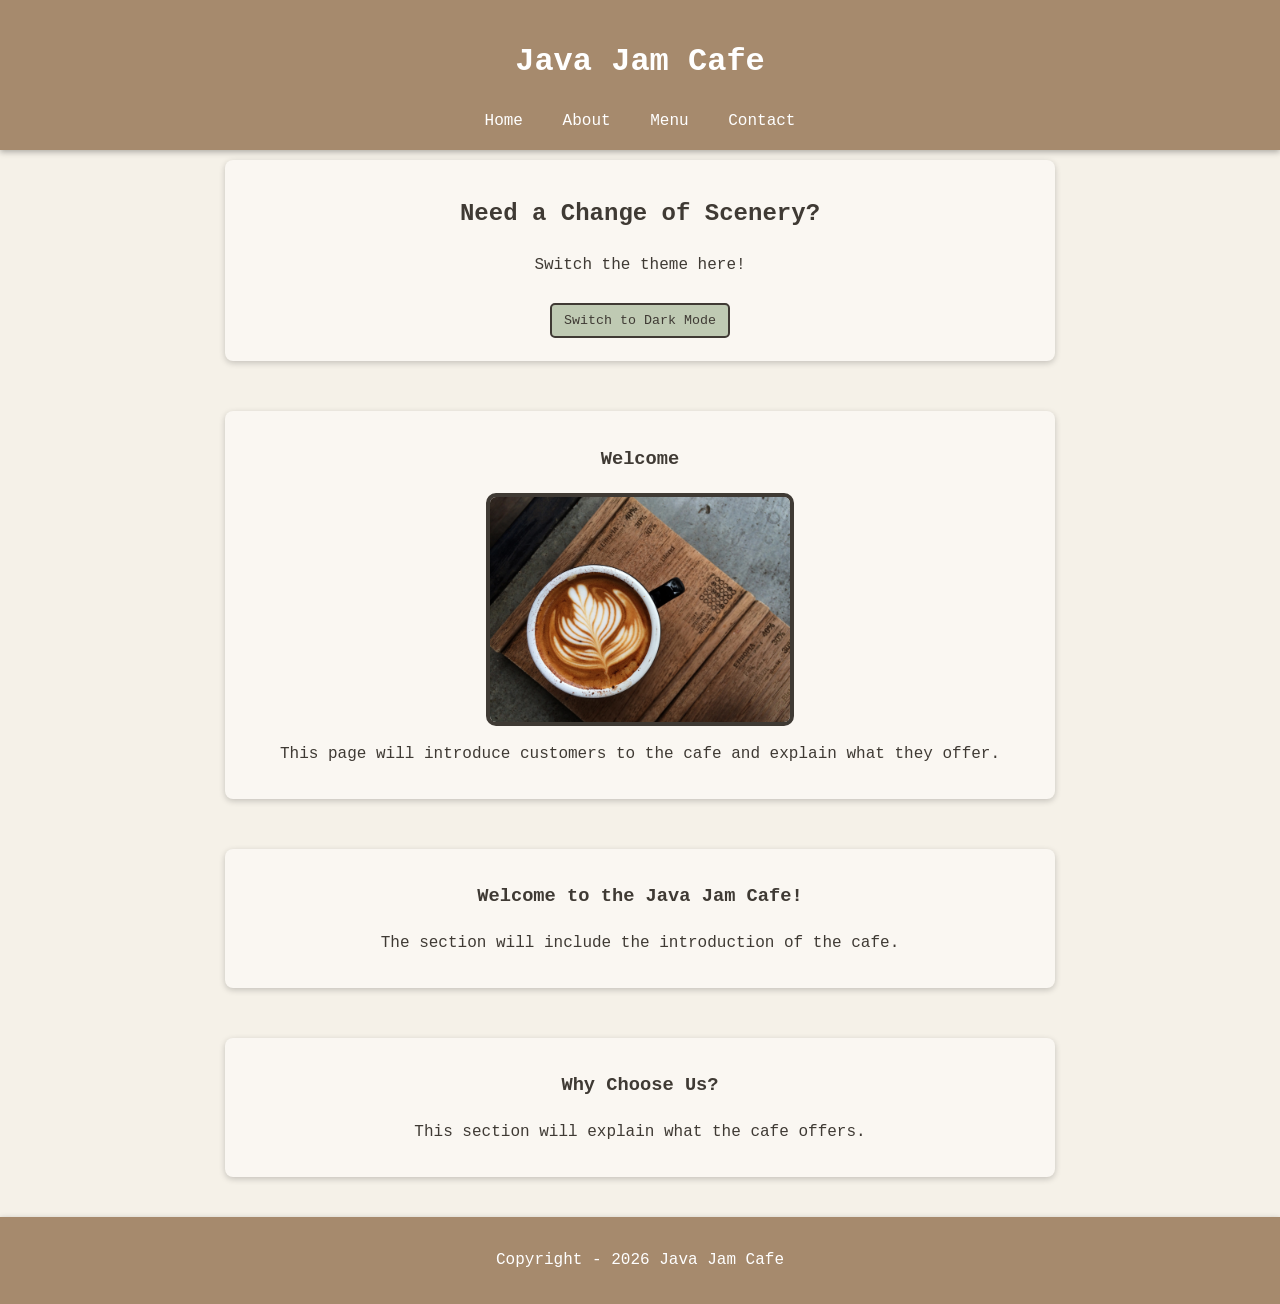
<file: index.html>
<!DOCTYPE html/>
<html>
    <head>
        <link rel="stylesheet" href="style.css">
        <title>Java Jam Cafe - Home</title>
        <script src="script.js"></script>
    </head>

<body>
    
<header>
    <h1>Java Jam Cafe</h1>
    <nav>
        <a href="index.html">Home</a>
        <a href="about.html">About</a>
        <a href="menu.html">Menu</a>
        <a href="contact.html">Contact</a>
    </nav>

</header>

<section class="first_section">
    <h2>Need a Change of Scenery?</h2>
        <p>Switch the theme here!</p>
            <button id="themeBtn">Switch to Dark Mode</button>
</section>

<section>
    <h3>Welcome</h3>
        <img src="images/coffeecup.jpg" alt="A cup of coffee on wooden board." width="300">
            <p>This page will introduce customers to the cafe and explain what they offer.</p>
</section>

<section>
    <h3>Welcome to the Java Jam Cafe!</h3>
        <p>The section will include the introduction of the cafe.</p>
</section>

<section>
    <h3>Why Choose Us?</h3>
        <p>This section will explain what the cafe offers.</p>
</section>

<footer>
    <p>Copyright - 2026 Java Jam Cafe</p>
</footer>

</body>
</html>
</file>
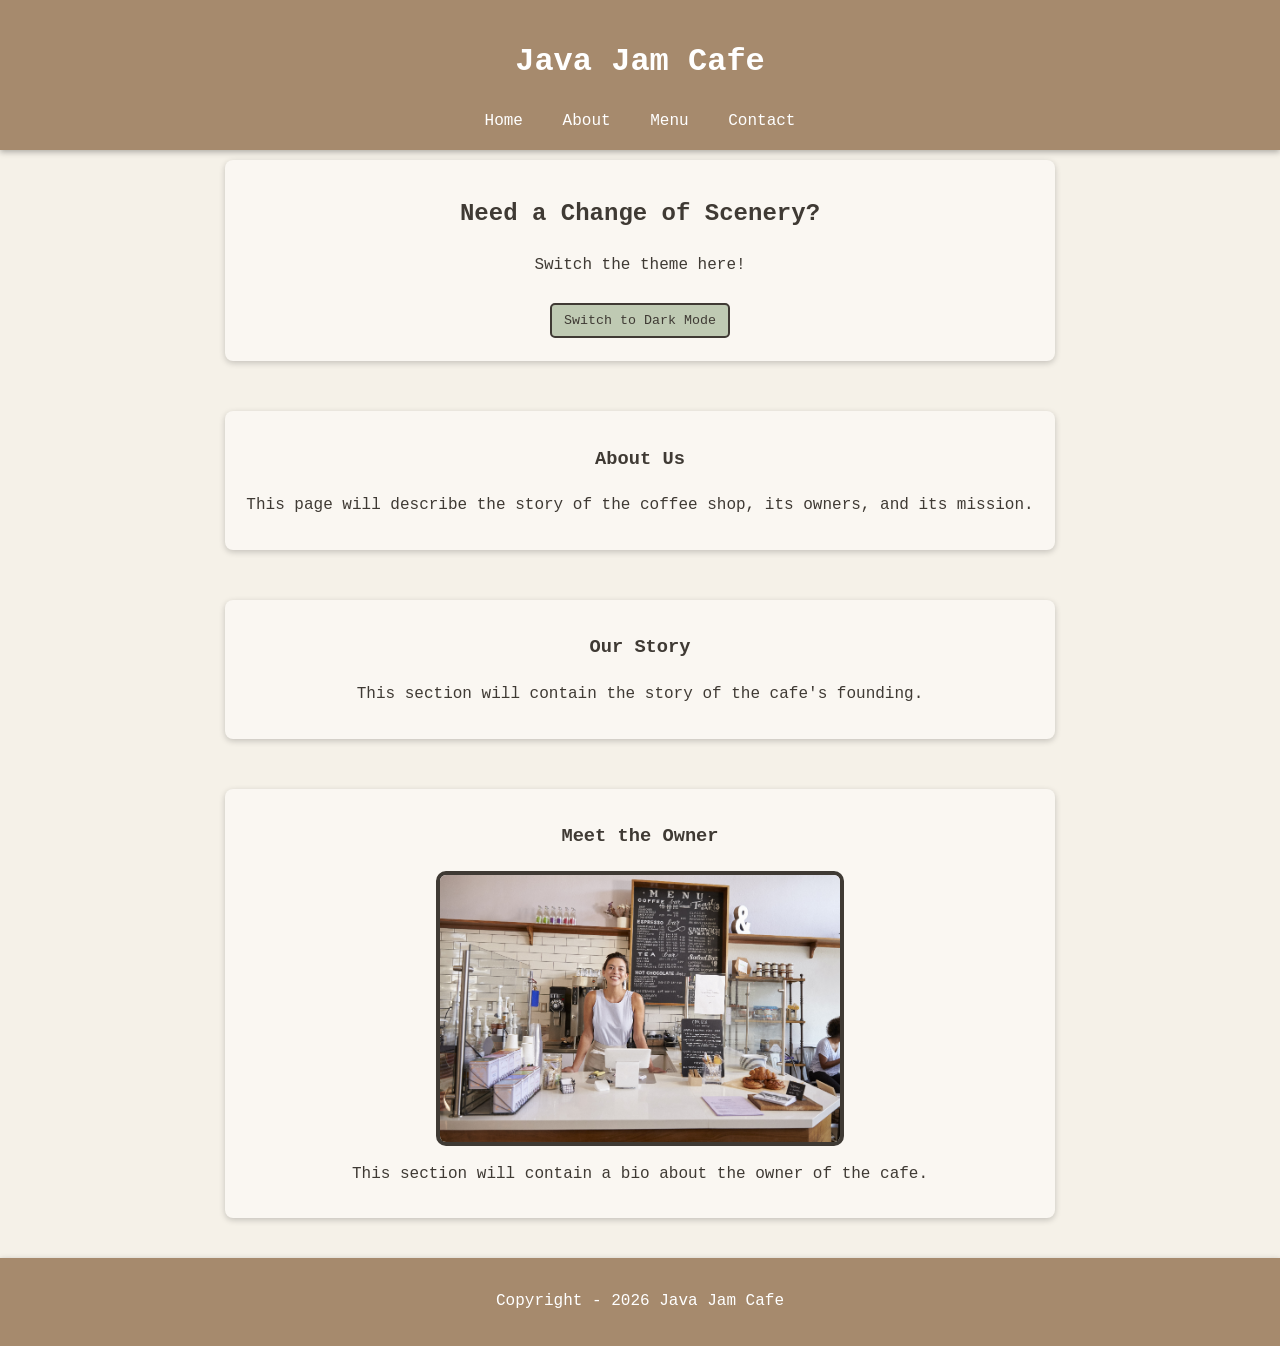
<file: about.html>
<!DOCTYPE html/>
<html>
    <head>
        <link rel="stylesheet" href="style.css">
        <title>Java Jam Cafe - About</title>
        <script src="script.js"></script>
    </head>

<body>

<header>
    <h1>Java Jam Cafe</h1>
    <nav>
        <a href="index.html">Home</a>
        <a href="about.html">About</a>
        <a href="menu.html">Menu</a>
        <a href="contact.html">Contact</a>
    </nav>

</header>

<section class="first_section">
    <h2>Need a Change of Scenery?</h2>
        <p>Switch the theme here!</p>
            <button id="themeBtn">Switch to Dark Mode</button>
</section>

<section>
    <h3>About Us</h3>
        <p>This page will describe the story of the coffee shop, its owners, and its mission.</p>
</section>

<section>
    <h3>Our Story</h3>
        <p>This section will contain the story of the cafe's founding.</p>
</section>

<section>
    <h3>Meet the Owner</h3>
        <img src="images/shop.png" alt="A smiling woman behind a store counter" width="400">
        <p>This section will contain a bio about the owner of the cafe.</p>
</section>

<footer>
    <p>Copyright - 2026 Java Jam Cafe</p>
</footer>


</body>
</html>
</file>
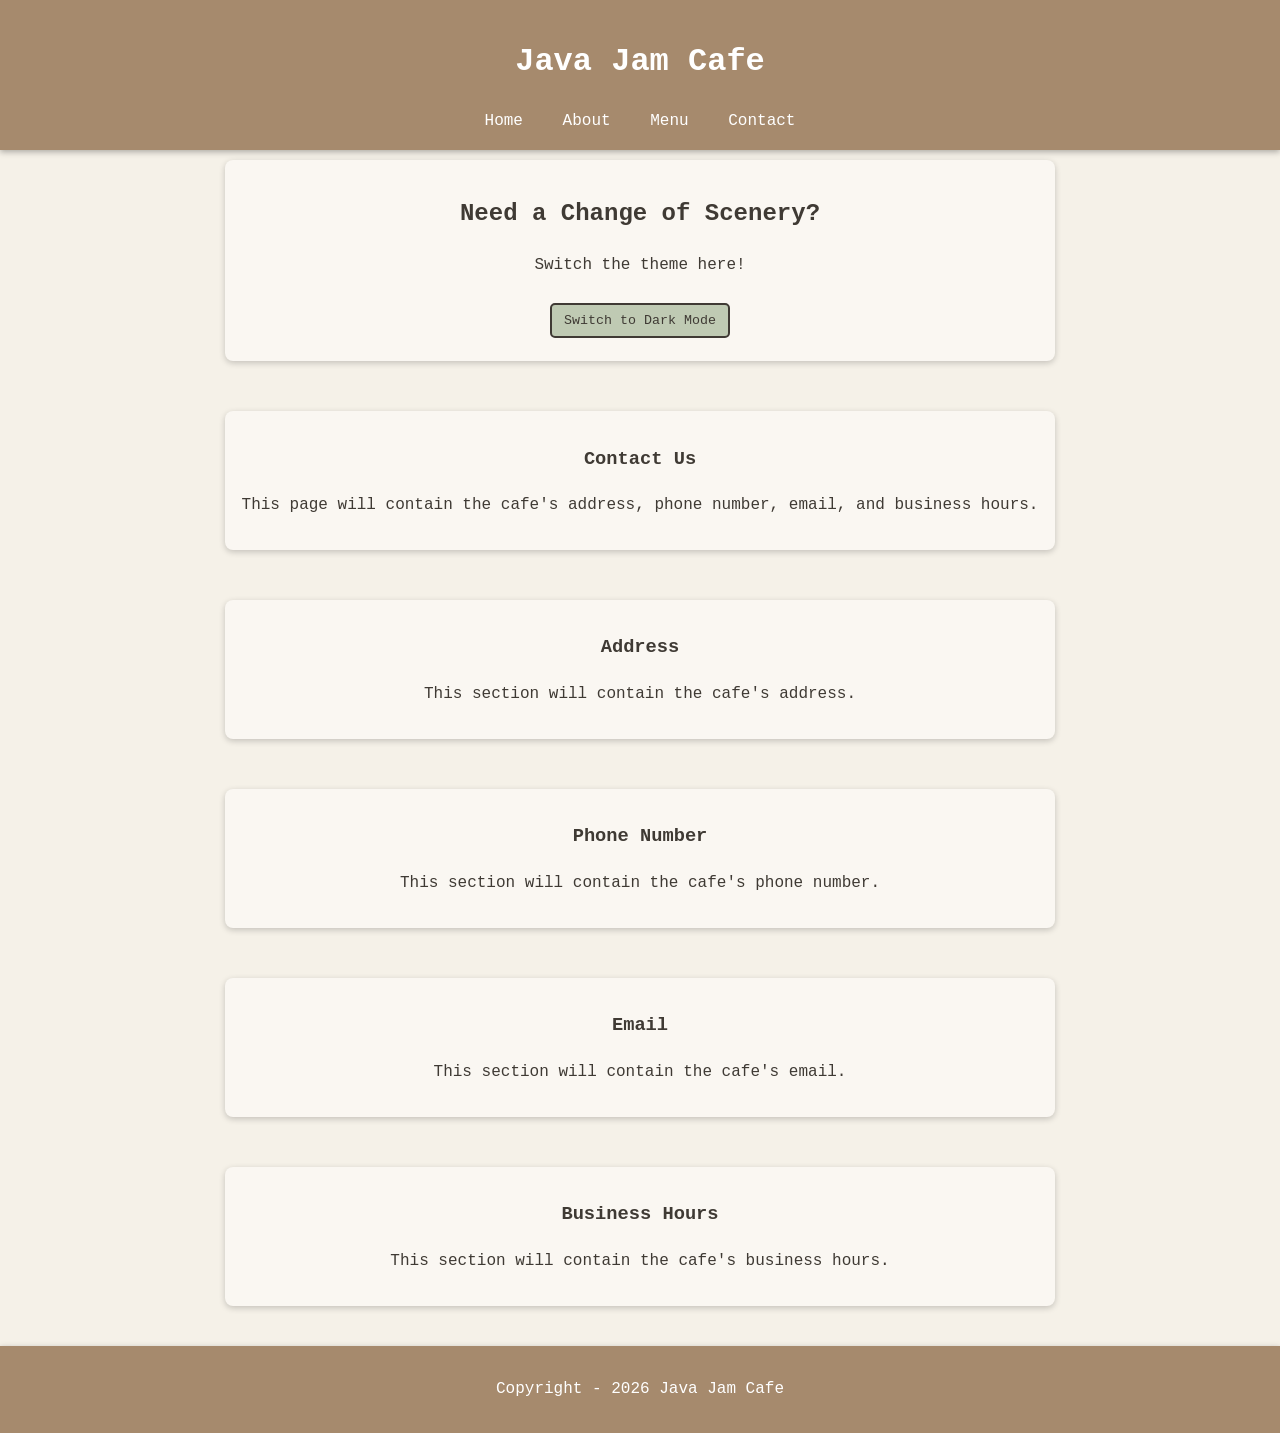
<file: contact.html>
<!DOCTYPE html/>
<html>
    <head>
        <link rel="stylesheet" href="style.css">
        <title>Java Jam Cafe - Contact</title>
        <script src="script.js"></script>
    </head>

<body>
    
<header>
    <h1>Java Jam Cafe</h1>
    <nav>
        <a href="index.html">Home</a>
        <a href="about.html">About</a>
        <a href="menu.html">Menu</a>
        <a href="contact.html">Contact</a>
    </nav>

</header>

<section class="first_section">
    <h2>Need a Change of Scenery?</h2>
        <p>Switch the theme here!</p>
            <button id="themeBtn">Switch to Dark Mode</button>
</section>

<section>
    <h3>Contact Us</h3>
        <p>This page will contain the cafe's address, phone number, email, and business hours.</p>
</section>

<section>
    <h3>Address</h3>
        <p>This section will contain the cafe's address.</p>
</section>

<section>
    <h3>Phone Number</h3>
        <p>This section will contain the cafe's phone number.</p>
</section>

<section>
    <h3>Email</h3>
        <p>This section will contain the cafe's email.</p>
</section>

<section>
    <h3>Business Hours</h3>
        <p>This section will contain the cafe's business hours.</p>
</section>

<footer>
    <p>Copyright - 2026 Java Jam Cafe</p>
</footer>


</body>
</html>
</file>
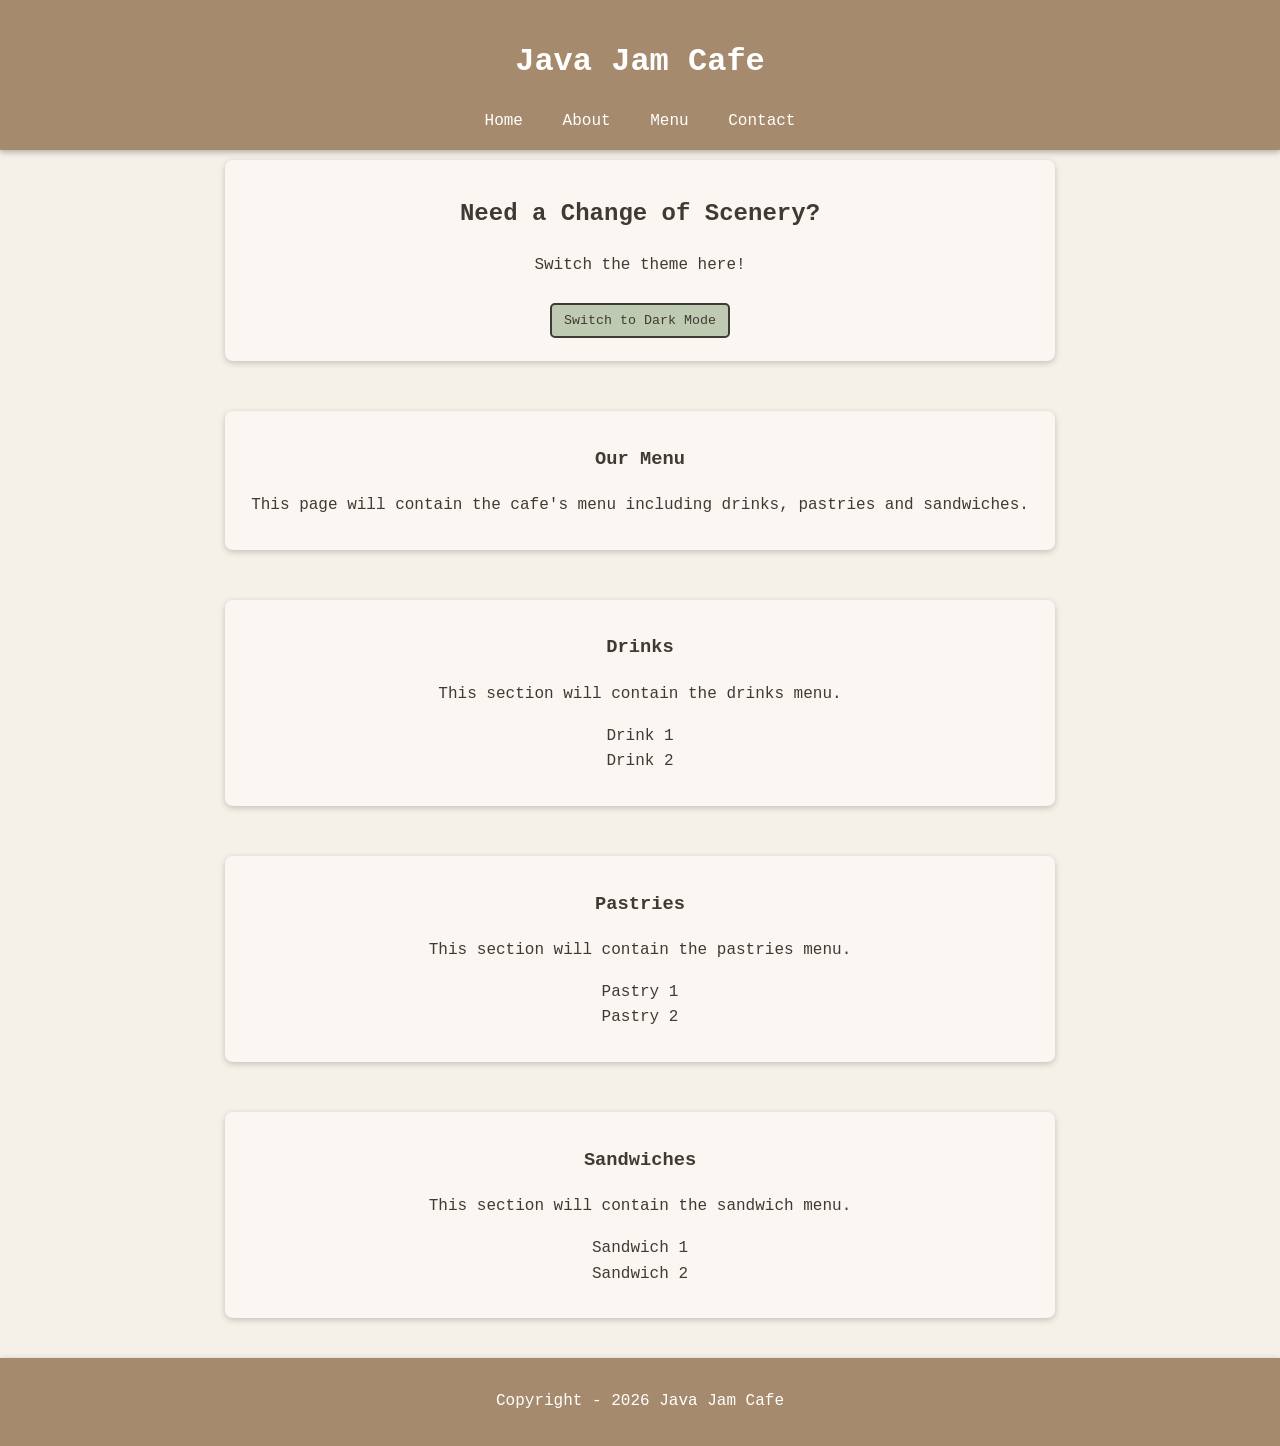
<file: menu.html>
<!DOCTYPE html/>
<html>
    <head>
        <link rel="stylesheet" href="style.css">
        <title>Java Jam Cafe - Our Menu</title>
        <script src="script.js"></script>
    </head>

<body>

<header>
    <h1>Java Jam Cafe</h1>
    <nav>
        <a href="index.html">Home</a>
        <a href="about.html">About</a>
        <a href="menu.html">Menu</a>
        <a href="contact.html">Contact</a>
    </nav>

</header>

<section class="first_section">
    <h2>Need a Change of Scenery?</h2>
        <p>Switch the theme here!</p>
            <button id="themeBtn">Switch to Dark Mode</button>
</section>

<section>
    <h3>Our Menu</h3>
    <p>This page will contain the cafe's menu including drinks, pastries and sandwiches.</p>
</section>

<section>
    <h3>Drinks</h3>
        <p>This section will contain the drinks menu.</p>
            <ul>
                <li>Drink 1</li>
                <li>Drink 2</li>
            </ul>
</section>

<section>
    <h3>Pastries</h3>
        <p>This section will contain the pastries menu.</p>
            <ul>
                <li>Pastry 1</li>
                <li>Pastry 2</li>
            </ul>
</section>

<section>
    <h3>Sandwiches</h3>
        <p>This section will contain the sandwich menu.</p>
             <ul>
                <li>Sandwich 1</li>
                <li>Sandwich 2</li>
            </ul>
</section>

<footer>
    <p>Copyright - 2026 Java Jam Cafe</p>
</footer>


</body>
</html>
</file>
<file: style.css>
/*Body: font, line height, background color, spacing*/
body {
    font-family: 'Courier New', Courier, monospace;
    line-height: 1.6;
    background-color: #F5F1E8; 
    margin: 0;
    padding-top: 40px;
    display: flex;
    flex-direction: column;
    align-items: center;
    text-align: center;
}

/*Sticky header with box shadow */
header {
    position: fixed;
    top: 0;
    width: 100%;
    background-color: #A68A6D; 
    color: white;
    padding: 15px 0;
    text-align: center;
    box-shadow: 0 2px 6px rgba(0,0,0,0.3);
}

/*Navigation links static state*/
nav a {
    color: white;
    text-decoration: none;
    margin: 0 15px;
}

/*Navigation hover state*/
nav a:hover {
    color: #3F5A47;
    font-weight: bold;
    text-decoration: underline;
}

/*Navigation active state*/
nav a:active {
    color: #2E3F33;
    font-weight: bold;
}

/*Unique padding for first section*/
.first_section {
    margin-top: 120px; 
}

/*Centers main content*/
section {
    width: 80%;
    max-width: 800px;
    margin-top: 50px;
    padding: 15px;
    background-color: #FAF7F2;
    color: #3F3A34;
    border-radius: 8px;
    box-shadow: 0 2px 6px rgba(0,0,0,0.2);
}

/*Bolder heading font*/
h1, h2, h3{
    font-weight:700;
}

/* Footer matches header */
footer {
    background-color: #A68A6D;
    color: white;
    text-align: center;
    padding: 15px 0;
    width: 100%;
    margin-top: 40px;
    box-shadow: 0 2px 6px rgba(0,0,0,0.3);
}

/*Border styling for images*/
img {
    border-radius: 10px;
    border: 4px solid #3F3A34
}

/*Unique styling for menu lists*/
ul{
    list-style: none;
    padding: 0px;
}

/*Styles for toggle theme button*/
button {
    background-color: #BFCAB3;
    color: #3F3A34;
    border: 2px solid #3F3A34;
    padding: 8px 12px;
    border-radius: 5px;
    cursor: pointer;
    font-family: 'Courier New', monospace;
    margin: 8px;
}

/*Toggle theme button hover state*/
button:hover {
    background-color: #D6CFC4;
}

/*Dark mode styling for whole page*/
.dark-mode {
    background-color: #3A332C;
    color: #F5F1E8; 
}

/*Header styling in dark mode*/
.dark-mode header {
    background-color: #6E5844;
}

/*Navigation hover styling in dark mode*/
.dark-mode nav a:hover {
    color: #BFCAB3;
    font-weight: bold;
    text-decoration: underline;
}

/*Footer styling in dark mode*/
.dark-mode footer {
    background-color: #6E5844;
}

/*Dark mode sections styling*/
.dark-mode section {
    background-color: #4A423A; 
    color: #F5F1E8;
    box-shadow: 0 2px 6px rgba(0,0,0,0.4); 
}

/*Dark mode button styling*/
.dark-mode button {
    background-color: #F5F1E8;
    color: #3A332C;
    border: 2px solid #A68A6D;
}

/*Dark mode button hover state*/
.dark-mode button:hover {
    background-color: #E8E2D9;
}
</file>
